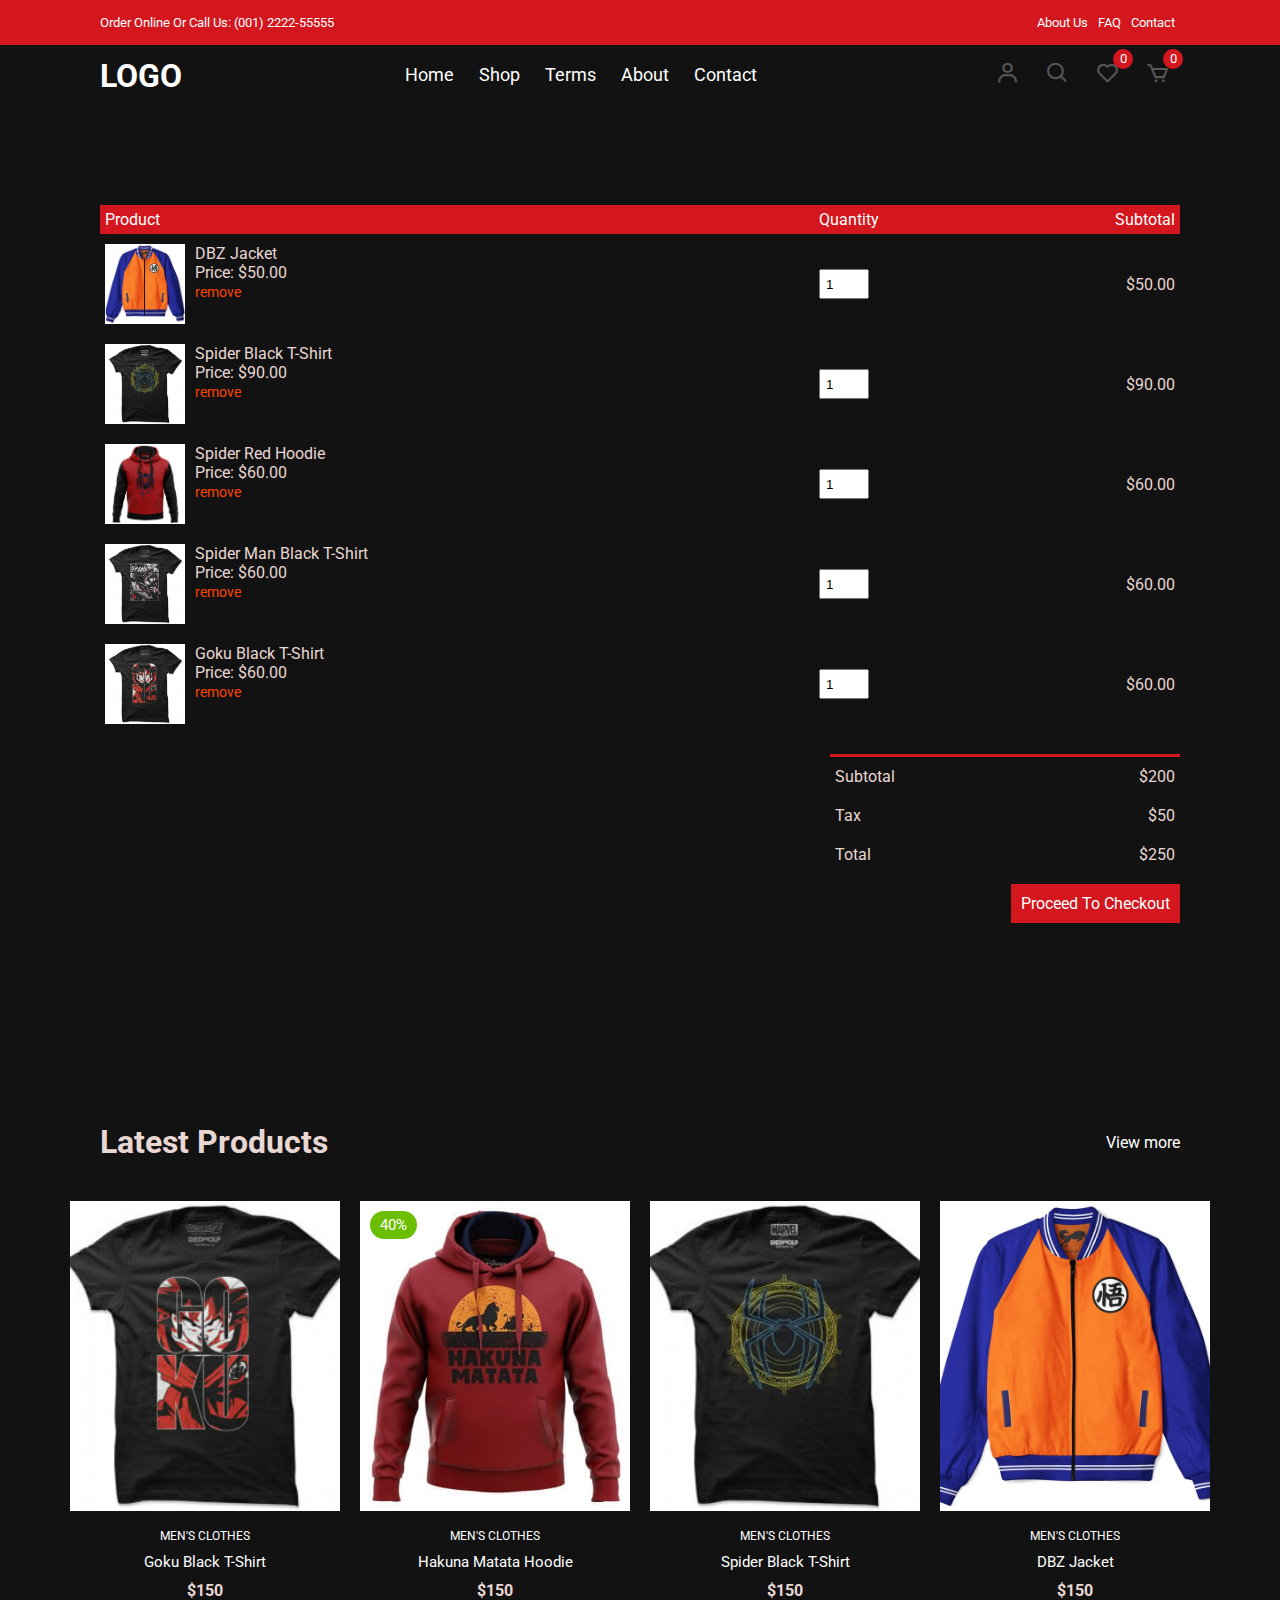
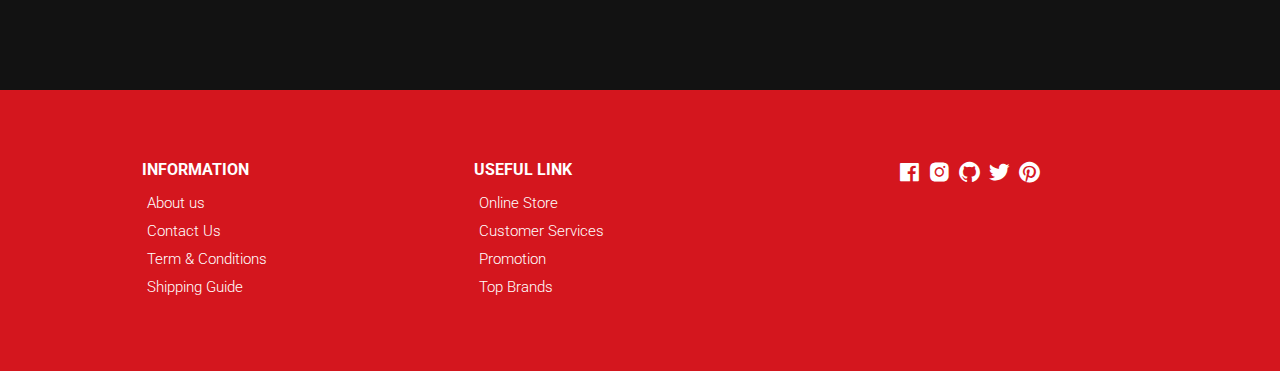
<file: cart.html>
<!DOCTYPE html>
<html lang="en">
  <head>
    <meta charset="UTF-8" />
    <meta name="viewport" content="width=device-width, initial-scale=1.0" />
    <!-- Box icons -->
    <link
      rel="stylesheet"
      href="https://cdn.jsdelivr.net/npm/boxicons@latest/css/boxicons.min.css"
    />
    <!-- Custom StyleSheet -->
    <link rel="stylesheet" href="styles.css" />
    <title>Your Cart</title>
  </head>
  <body>
    <!-- Navigation -->
    <div class="top-nav">
      <div class="container d-flex">
        <p>Order Online Or Call Us: (001) 2222-55555</p>
        <ul class="d-flex">
          <li><a href="#">About Us</a></li>
          <li><a href="#">FAQ</a></li>
          <li><a href="#">Contact</a></li>
        </ul>
      </div>
    </div>
    <div class="navigation">
      <div class="nav-center container d-flex">
        <a href="index.html" class="logo"><h1>LOGO</h1></a>

        <ul class="nav-list d-flex">
          <li class="nav-item">
            <a href="/" class="nav-link">Home</a>
          </li>
          <li class="nav-item">
            <a href="product.html" class="nav-link">Shop</a>
          </li>
          <li class="nav-item">
            <a href="#terms" class="nav-link">Terms</a>
          </li>
          <li class="nav-item">
            <a href="#about" class="nav-link">About</a>
          </li>
          <li class="nav-item">
            <a href="#contact" class="nav-link">Contact</a>
          </li>
          <li class="icons d-flex">
            <a href="login.html" class="icon">
              <i class="bx bx-user"></i>
            </a>
            <div class="icon">
              <i class="bx bx-search"></i>
            </div>
            <div class="icon">
              <i class="bx bx-heart"></i>
              <span class="d-flex">0</span>
            </div>
            <a href="cart.html" class="icon">
              <i class="bx bx-cart"></i>
              <span class="d-flex">0</span>
            </a>
          </li>
        </ul>

        <div class="icons d-flex">
          <a href="login.html" class="icon">
            <i class="bx bx-user"></i>
          </a>
          <div class="icon">
            <i class="bx bx-search"></i>
          </div>
          <div class="icon">
            <i class="bx bx-heart"></i>
            <span class="d-flex">0</span>
          </div>
          <a href="cart.html" class="icon">
            <i class="bx bx-cart"></i>
            <span class="d-flex">0</span>
          </a>
        </div>

        <div class="hamburger">
          <i class="bx bx-menu-alt-left"></i>
        </div>
      </div>
    </div>

    <!-- Cart Items -->
    <div class="container cart">
      <table>
        <tr>
          <th>Product</th>
          <th>Quantity</th>
          <th>Subtotal</th>
        </tr>
        <tr>
          <td>
            <div class="cart-info">
              <img src="./assets/product-2.jpg" alt="" />
              <div>
                <p>DBZ Jacket</p>
                <span>Price: $50.00</span> <br />
                <a href="#">remove</a>
              </div>
            </div>
          </td>
          <td><input type="number" value="1" min="1" /></td>
          <td>$50.00</td>
        </tr>
        <tr>
          <td>
            <div class="cart-info">
              <img src="./assets/product-3.jpg" alt="" />
              <div>
                <p>Spider Black T-Shirt</p>
                <span>Price: $90.00</span> <br />
                <a href="#">remove</a>
              </div>
            </div>
          </td>
          <td><input type="number" value="1" min="1" /></td>
          <td>$90.00</td>
        </tr>
        <tr>
          <td>
            <div class="cart-info">
              <img src="./assets/product-4.jpg" alt="" />
              <div>
                <p>Spider Red Hoodie</p>
                <span>Price: $60.00</span> <br />
                <a href="#">remove</a>
              </div>
            </div>
          </td>
          <td><input type="number" value="1" min="1" /></td>
          <td>$60.00</td>
        </tr>
        <tr>
          <td>
            <div class="cart-info">
              <img src="./assets/product-5.jpg" alt="" />
              <div>
                <p>Spider Man Black T-Shirt</p>
                <span>Price: $60.00</span> <br />
                <a href="#">remove</a>
              </div>
            </div>
          </td>
          <td><input type="number" value="1" min="1" /></td>
          <td>$60.00</td>
        </tr>
        <tr>
          <td>
            <div class="cart-info">
              <img src="./assets/product-6.jpg" alt="" />
              <div>
                <p>Goku Black T-Shirt</p>
                <span>Price: $60.00</span> <br />
                <a href="#">remove</a>
              </div>
            </div>
          </td>
          <td><input type="number" value="1" min="1" /></td>
          <td>$60.00</td>
        </tr>
      </table>
      <div class="total-price">
        <table>
          <tr>
            <td>Subtotal</td>
            <td>$200</td>
          </tr>
          <tr>
            <td>Tax</td>
            <td>$50</td>
          </tr>
          <tr>
            <td>Total</td>
            <td>$250</td>
          </tr>
        </table>
        <a href="#" class="checkout btn">Proceed To Checkout</a>
      </div>
    </div>

    <!-- Latest Products -->
    <section class="section featured">
      <div class="top container">
        <h1>Latest Products</h1>
        <a href="#" class="view-more">View more</a>
      </div>
      <div class="product-center container">
        <div class="product-item">
          <div class="overlay">
            <a href="" class="product-thumb">
              <img src="./assets/product-6.jpg" alt="" />
            </a>
          </div>
          <div class="product-info">
            <span>MEN'S CLOTHES</span>
            <a href="">Goku Black T-Shirt</a>
            <h4>$150</h4>
          </div>
          <ul class="icons">
            <li><i class="bx bx-heart"></i></li>
            <li><i class="bx bx-search"></i></li>
            <li><i class="bx bx-cart"></i></li>
          </ul>
        </div>
        <div class="product-item">
          <div class="overlay">
            <a href="" class="product-thumb">
              <img src="./assets/product-1.jpg" alt="" />
            </a>
            <span class="discount">40%</span>
          </div>
          <div class="product-info">
            <span>MEN'S CLOTHES</span>
            <a href="">Hakuna Matata Hoodie</a>
            <h4>$150</h4>
          </div>
          <ul class="icons">
            <li><i class="bx bx-heart"></i></li>
            <li><i class="bx bx-search"></i></li>
            <li><i class="bx bx-cart"></i></li>
          </ul>
        </div>
        <div class="product-item">
          <div class="overlay">
            <a href="" class="product-thumb">
              <img src="./assets/product-3.jpg" alt="" />
            </a>
          </div>
          <div class="product-info">
            <span>MEN'S CLOTHES</span>
            <a href="">Spider Black T-Shirt</a>
            <h4>$150</h4>
          </div>
          <ul class="icons">
            <li><i class="bx bx-heart"></i></li>
            <li><i class="bx bx-search"></i></li>
            <li><i class="bx bx-cart"></i></li>
          </ul>
        </div>
        <div class="product-item">
          <div class="overlay">
            <a href="" class="product-thumb">
              <img src="./assets/product-2.jpg" alt="" />
            </a>
          </div>
          <div class="product-info">
            <span>MEN'S CLOTHES</span>
            <a href="">DBZ Jacket</a>
            <h4>$150</h4>
          </div>
          <ul class="icons">
            <li><i class="bx bx-heart"></i></li>
            <li><i class="bx bx-search"></i></li>
            <li><i class="bx bx-cart"></i></li>
          </ul>
        </div>
      </div>
    </section>

    <!-- Footer -->
    <footer class="footer">
      <div class="row">
        <div class="col d-flex">
          <h4>INFORMATION</h4>
          <a href="">About us</a>
          <a href="">Contact Us</a>
          <a href="">Term & Conditions</a>
          <a href="">Shipping Guide</a>
        </div>
        <div class="col d-flex">
          <h4>USEFUL LINK</h4>
          <a href="">Online Store</a>
          <a href="">Customer Services</a>
          <a href="">Promotion</a>
          <a href="">Top Brands</a>
        </div>
        <div class="col d-flex">
          <span><i class="bx bxl-facebook-square"></i></span>
          <span><i class="bx bxl-instagram-alt"></i></span>
          <span><i class="bx bxl-github"></i></span>
          <span><i class="bx bxl-twitter"></i></span>
          <span><i class="bx bxl-pinterest"></i></span>
        </div>
      </div>
    </footer>

    <!-- Custom Script -->
    <script src="index.js"></script>
  </body>
</html>
</file>
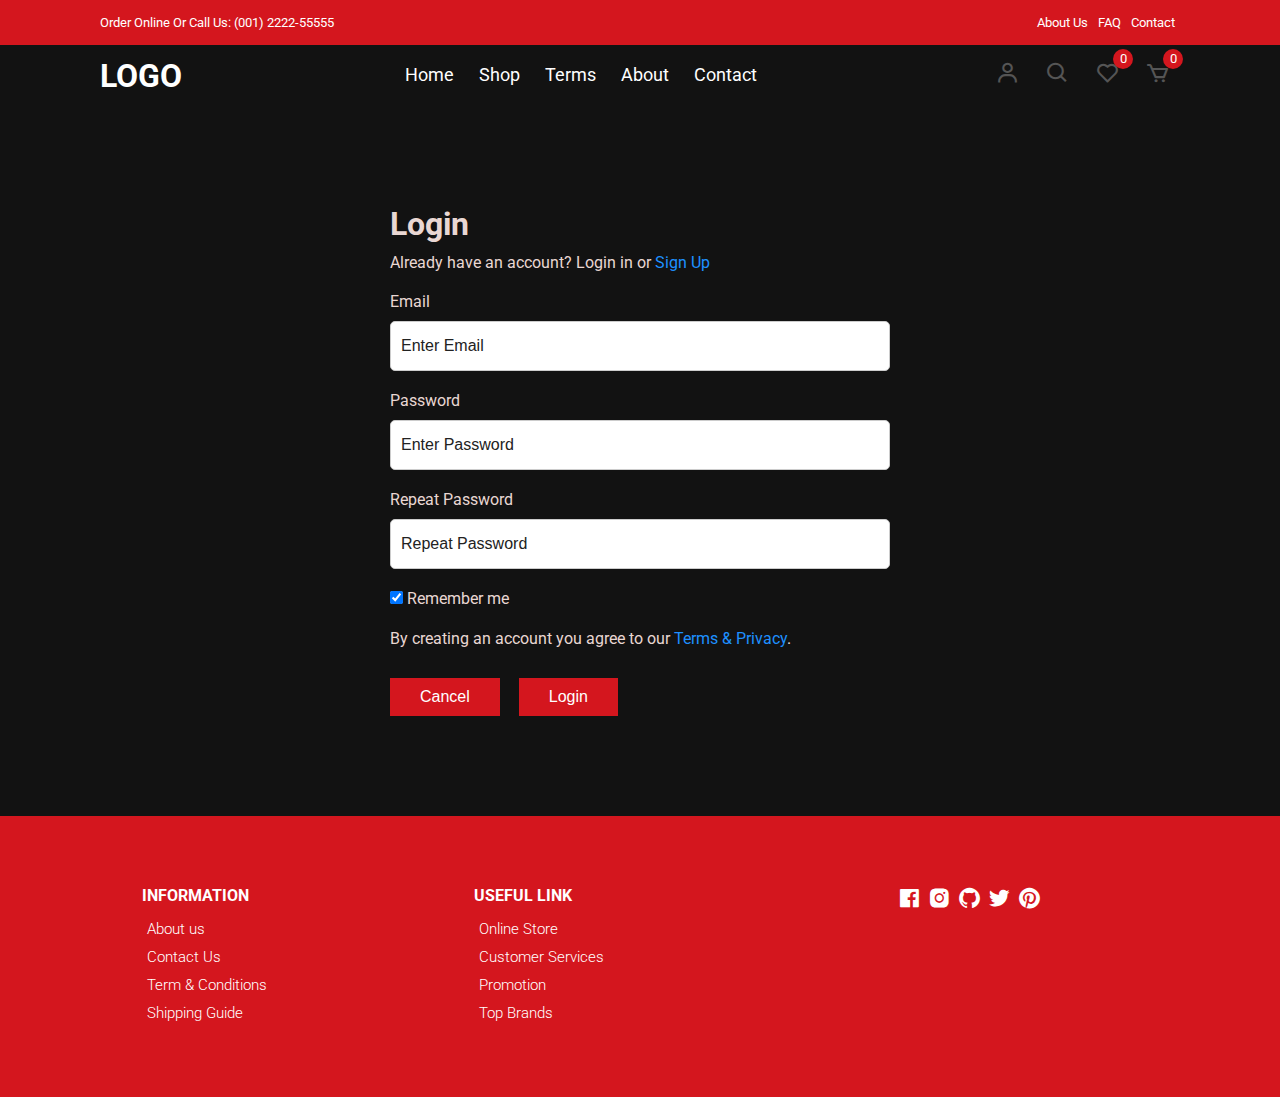
<file: login.html>
<!DOCTYPE html>
<html lang="en">
  <head>
    <meta charset="UTF-8" />
    <meta name="viewport" content="width=device-width, initial-scale=1.0" />
    <!-- Box icons -->
    <link
      rel="stylesheet"
      href="https://cdn.jsdelivr.net/npm/boxicons@latest/css/boxicons.min.css"
    />
    <!-- Custom StyleSheet -->
    <link rel="stylesheet" href="styles.css" />
    <title>Login</title>
  </head>
  <body>
    <!-- Navigation -->
    <div class="top-nav">
      <div class="container d-flex">
        <p>Order Online Or Call Us: (001) 2222-55555</p>
        <ul class="d-flex">
          <li><a href="#">About Us</a></li>
          <li><a href="#">FAQ</a></li>
          <li><a href="#">Contact</a></li>
        </ul>
      </div>
    </div>
    <div class="navigation">
      <div class="nav-center container d-flex">
        <a href="index.html" class="logo"><h1>LOGO</h1></a>

        <ul class="nav-list d-flex">
          <li class="nav-item">
            <a href="/" class="nav-link">Home</a>
          </li>
          <li class="nav-item">
            <a href="product.html" class="nav-link">Shop</a>
          </li>
          <li class="nav-item">
            <a href="#terms" class="nav-link">Terms</a>
          </li>
          <li class="nav-item">
            <a href="#about" class="nav-link">About</a>
          </li>
          <li class="nav-item">
            <a href="#contact" class="nav-link">Contact</a>
          </li>
          <li class="icons d-flex">
            <a href="login.html" class="icon">
              <i class="bx bx-user"></i>
            </a>
            <div class="icon">
              <i class="bx bx-search"></i>
            </div>
            <div class="icon">
              <i class="bx bx-heart"></i>
              <span class="d-flex">0</span>
            </div>
            <a href="cart.html" class="icon">
              <i class="bx bx-cart"></i>
              <span class="d-flex">0</span>
            </a>
          </li>
        </ul>

        <div class="icons d-flex">
          <a href="login.html" class="icon">
            <i class="bx bx-user"></i>
          </a>
          <div class="icon">
            <i class="bx bx-search"></i>
          </div>
          <div class="icon">
            <i class="bx bx-heart"></i>
            <span class="d-flex">0</span>
          </div>
          <a href="cart.html" class="icon">
            <i class="bx bx-cart"></i>
            <span class="d-flex">0</span>
          </a>
        </div>

        <div class="hamburger">
          <i class="bx bx-menu-alt-left"></i>
        </div>
      </div>
    </div>
    <!-- Login -->
    <div class="container">
      <div class="login-form">
        <form action="">
          <h1>Login</h1>
          <p>
            Already have an account? Login in or
            <a href="signup.html">Sign Up</a>
          </p>

          <label for="email">Email</label>
          <input type="text" placeholder="Enter Email" name="email" required />

          <label for="psw">Password</label>
          <input
            type="password"
            placeholder="Enter Password"
            name="psw"
            required
          />

          <label for="psw-repeat">Repeat Password</label>
          <input
            type="password"
            placeholder="Repeat Password"
            name="psw-repeat"
            required
          />

          <label>
            <input
              type="checkbox"
              checked="checked"
              name="remember"
              style="margin-bottom: 15px"
            />
            Remember me
          </label>

          <p>
            By creating an account you agree to our
            <a href="#">Terms & Privacy</a>.
          </p>

          <div class="buttons">
            <button type="button" class="cancelbtn">Cancel</button>
            <button type="submit" class="signupbtn">Login</button>
          </div>
        </form>
      </div>
    </div>

    <!-- Footer -->
    <footer class="footer">
      <div class="row">
        <div class="col d-flex">
          <h4>INFORMATION</h4>
          <a href="">About us</a>
          <a href="">Contact Us</a>
          <a href="">Term & Conditions</a>
          <a href="">Shipping Guide</a>
        </div>
        <div class="col d-flex">
          <h4>USEFUL LINK</h4>
          <a href="">Online Store</a>
          <a href="">Customer Services</a>
          <a href="">Promotion</a>
          <a href="">Top Brands</a>
        </div>
        <div class="col d-flex">
          <span><i class="bx bxl-facebook-square"></i></span>
          <span><i class="bx bxl-instagram-alt"></i></span>
          <span><i class="bx bxl-github"></i></span>
          <span><i class="bx bxl-twitter"></i></span>
          <span><i class="bx bxl-pinterest"></i></span>
        </div>
      </div>
    </footer>

    <!-- Custom Script -->
    <script src="index.js"></script>
  </body>
</html>
</file>
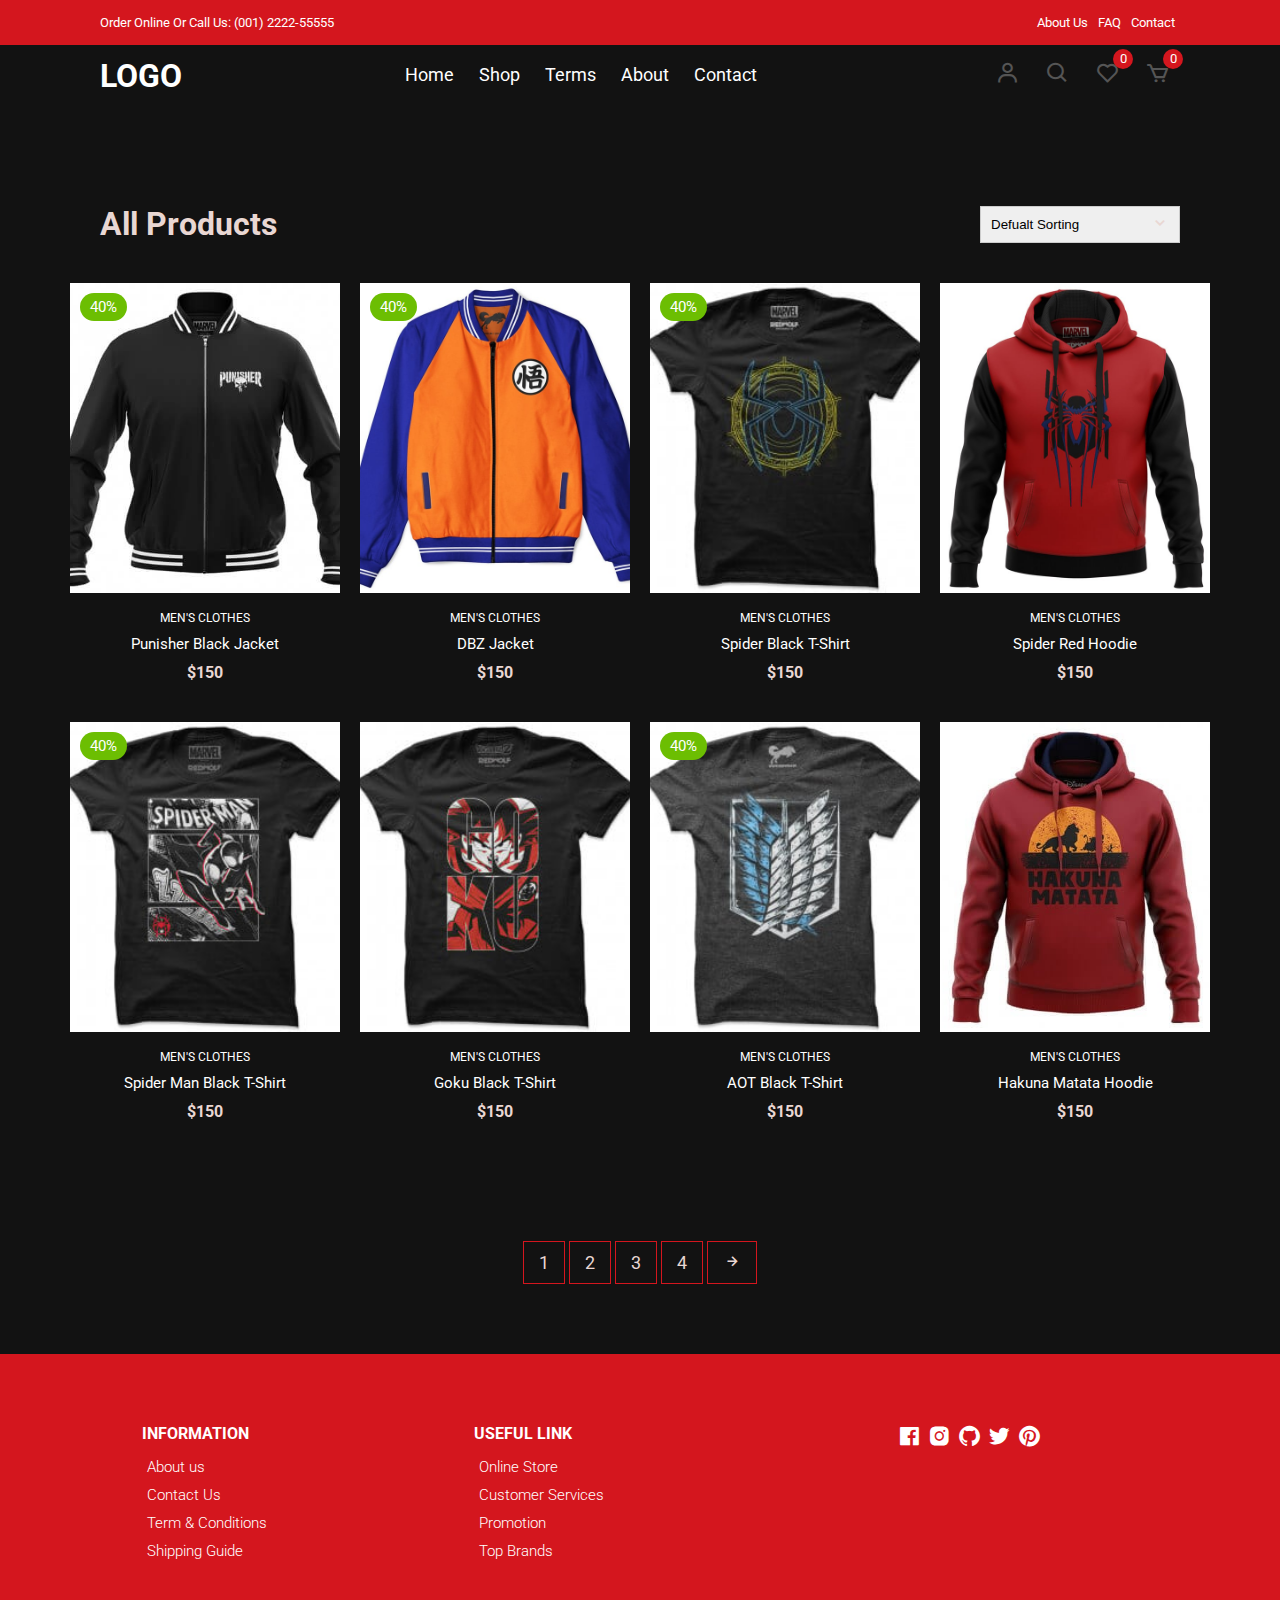
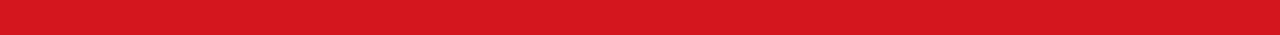
<file: product.html>
<!DOCTYPE html>
<html lang="en">
  <head>
    <meta charset="UTF-8" />
    <meta name="viewport" content="width=device-width, initial-scale=1.0" />
    <!-- Box icons -->
    <link
      rel="stylesheet"
      href="https://cdn.jsdelivr.net/npm/boxicons@latest/css/boxicons.min.css"
    />
    <!-- Custom StyleSheet -->
    <link rel="stylesheet" href="styles.css" />
    <title>Boy’s T-Shirt</title>
  </head>

  <body>
    <!-- Navigation -->
    <div class="top-nav">
      <div class="container d-flex">
        <p>Order Online Or Call Us: (001) 2222-55555</p>
        <ul class="d-flex">
          <li><a href="#">About Us</a></li>
          <li><a href="#">FAQ</a></li>
          <li><a href="#">Contact</a></li>
        </ul>
      </div>
    </div>
    <div class="navigation">
      <div class="nav-center container d-flex">
        <a href="index.html" class="logo"><h1>LOGO</h1></a>

        <ul class="nav-list d-flex">
          <li class="nav-item">
            <a href="/" class="nav-link">Home</a>
          </li>
          <li class="nav-item">
            <a href="product.html" class="nav-link">Shop</a>
          </li>
          <li class="nav-item">
            <a href="#terms" class="nav-link">Terms</a>
          </li>
          <li class="nav-item">
            <a href="#about" class="nav-link">About</a>
          </li>
          <li class="nav-item">
            <a href="#contact" class="nav-link">Contact</a>
          </li>
          <li class="icons d-flex">
            <a href="login.html" class="icon">
              <i class="bx bx-user"></i>
            </a>
            <div class="icon">
              <i class="bx bx-search"></i>
            </div>
            <div class="icon">
              <i class="bx bx-heart"></i>
              <span class="d-flex">0</span>
            </div>
            <a href="cart.html" class="icon">
              <i class="bx bx-cart"></i>
              <span class="d-flex">0</span>
            </a>
          </li>
        </ul>

        <div class="icons d-flex">
          <a href="login.html" class="icon">
            <i class="bx bx-user"></i>
          </a>
          <div class="icon">
            <i class="bx bx-search"></i>
          </div>
          <div class="icon">
            <i class="bx bx-heart"></i>
            <span class="d-flex">0</span>
          </div>
          <a href="cart.html" class="icon">
            <i class="bx bx-cart"></i>
            <span class="d-flex">0</span>
          </a>
        </div>

        <div class="hamburger">
          <i class="bx bx-menu-alt-left"></i>
        </div>
      </div>
    </div>

    <!-- All Products -->
    <section class="section all-products" id="products">
      <div class="top container">
        <h1>All Products</h1>
        <form>
          <select>
            <option value="1">Defualt Sorting</option>
            <option value="2">Sort By Price</option>
            <option value="3">Sort By Popularity</option>
            <option value="4">Sort By Sale</option>
            <option value="5">Sort By Rating</option>
          </select>
          <span><i class="bx bx-chevron-down"></i></span>
        </form>
      </div>
      <div class="product-center container">
        <div class="product-item">
          <div class="overlay">
            <a href="productDetails.html" class="product-thumb">
              <img src="./assets/product-7.jpg" alt="" />
            </a>
            <span class="discount">40%</span>
          </div>
          <div class="product-info">
            <span>MEN'S CLOTHES</span>
            <a href="productDetails.html">Punisher Black Jacket</a>
            <h4>$150</h4>
          </div>
          <ul class="icons">
            <li><i class="bx bx-heart"></i></li>
            <li><i class="bx bx-search"></i></li>
            <li><i class="bx bx-cart"></i></li>
          </ul>
        </div>
        <div class="product-item">
          <div class="overlay">
            <a href="" class="product-thumb">
              <img src="./assets/product-2.jpg" alt="" />
            </a>
            <span class="discount">40%</span>
          </div>
          <div class="product-info">
            <span>MEN'S CLOTHES</span>
            <a href="">DBZ Jacket</a>
            <h4>$150</h4>
          </div>
          <ul class="icons">
            <li><i class="bx bx-heart"></i></li>
            <li><i class="bx bx-search"></i></li>
            <li><i class="bx bx-cart"></i></li>
          </ul>
        </div>
        <div class="product-item">
          <div class="overlay">
            <a href="" class="product-thumb">
              <img src="./assets/product-3.jpg" alt="" />
            </a>
            <span class="discount">40%</span>
          </div>
          <div class="product-info">
            <span>MEN'S CLOTHES</span>
            <a href="">Spider Black T-Shirt</a>
            <h4>$150</h4>
          </div>
          <ul class="icons">
            <li><i class="bx bx-heart"></i></li>
            <li><i class="bx bx-search"></i></li>
            <li><i class="bx bx-cart"></i></li>
          </ul>
        </div>
        <div class="product-item">
          <div class="overlay">
            <a href="" class="product-thumb">
              <img src="./assets/product-4.jpg" alt="" />
            </a>
          </div>
          <div class="product-info">
            <span>MEN'S CLOTHES</span>
            <a href="">Spider Red Hoodie</a>
            <h4>$150</h4>
          </div>
          <ul class="icons">
            <li><i class="bx bx-heart"></i></li>
            <li><i class="bx bx-search"></i></li>
            <li><i class="bx bx-cart"></i></li>
          </ul>
        </div>
        <div class="product-item">
          <div class="overlay">
            <a href="" class="product-thumb">
              <img src="./assets/product-5.jpg" alt="" />
            </a>
            <span class="discount">40%</span>
          </div>
          <div class="product-info">
            <span>MEN'S CLOTHES</span>
            <a href="">Spider Man Black T-Shirt</a>
            <h4>$150</h4>
          </div>
          <ul class="icons">
            <li><i class="bx bx-heart"></i></li>
            <li><i class="bx bx-search"></i></li>
            <li><i class="bx bx-cart"></i></li>
          </ul>
        </div>
        <div class="product-item">
          <div class="overlay">
            <a href="" class="product-thumb">
              <img src="./assets/product-6.jpg" alt="" />
            </a>
          </div>
          <div class="product-info">
            <span>MEN'S CLOTHES</span>
            <a href="">Goku Black T-Shirt</a>
            <h4>$150</h4>
          </div>
          <ul class="icons">
            <li><i class="bx bx-heart"></i></li>
            <li><i class="bx bx-search"></i></li>
            <li><i class="bx bx-cart"></i></li>
          </ul>
        </div>
        <div class="product-item">
          <div class="overlay">
            <a href="" class="product-thumb">
              <img src="./assets/product-8.jpg" alt="" />
            </a>
            <span class="discount">40%</span>
          </div>
          <div class="product-info">
            <span>MEN'S CLOTHES</span>
            <a href="">AOT Black T-Shirt</a>
            <h4>$150</h4>
          </div>
          <ul class="icons">
            <li><i class="bx bx-heart"></i></li>
            <li><i class="bx bx-search"></i></li>
            <li><i class="bx bx-cart"></i></li>
          </ul>
        </div>
        <div class="product-item">
          <div class="overlay">
            <a href="" class="product-thumb">
              <img src="./assets/product-1.jpg" alt="" />
            </a>
          </div>
          <div class="product-info">
            <span>MEN'S CLOTHES</span>
            <a href="">Hakuna Matata Hoodie</a>
            <h4>$150</h4>
          </div>
          <ul class="icons">
            <li><i class="bx bx-heart"></i></li>
            <li><i class="bx bx-search"></i></li>
            <li><i class="bx bx-cart"></i></li>
          </ul>
        </div>
      </div>
    </section>
    <section class="pagination">
      <div class="container">
        <span>1</span> <span>2</span> <span>3</span> <span>4</span>
        <span><i class="bx bx-right-arrow-alt"></i></span>
      </div>
    </section>
    <!-- Footer -->
    <footer class="footer">
      <div class="row">
        <div class="col d-flex">
          <h4>INFORMATION</h4>
          <a href="">About us</a>
          <a href="">Contact Us</a>
          <a href="">Term & Conditions</a>
          <a href="">Shipping Guide</a>
        </div>
        <div class="col d-flex">
          <h4>USEFUL LINK</h4>
          <a href="">Online Store</a>
          <a href="">Customer Services</a>
          <a href="">Promotion</a>
          <a href="">Top Brands</a>
        </div>
        <div class="col d-flex">
          <span><i class="bx bxl-facebook-square"></i></span>
          <span><i class="bx bxl-instagram-alt"></i></span>
          <span><i class="bx bxl-github"></i></span>
          <span><i class="bx bxl-twitter"></i></span>
          <span><i class="bx bxl-pinterest"></i></span>
        </div>
      </div>
    </footer>
    <!-- Custom Script -->
    <script src="index.js"></script>
  </body>
</html>
</file>
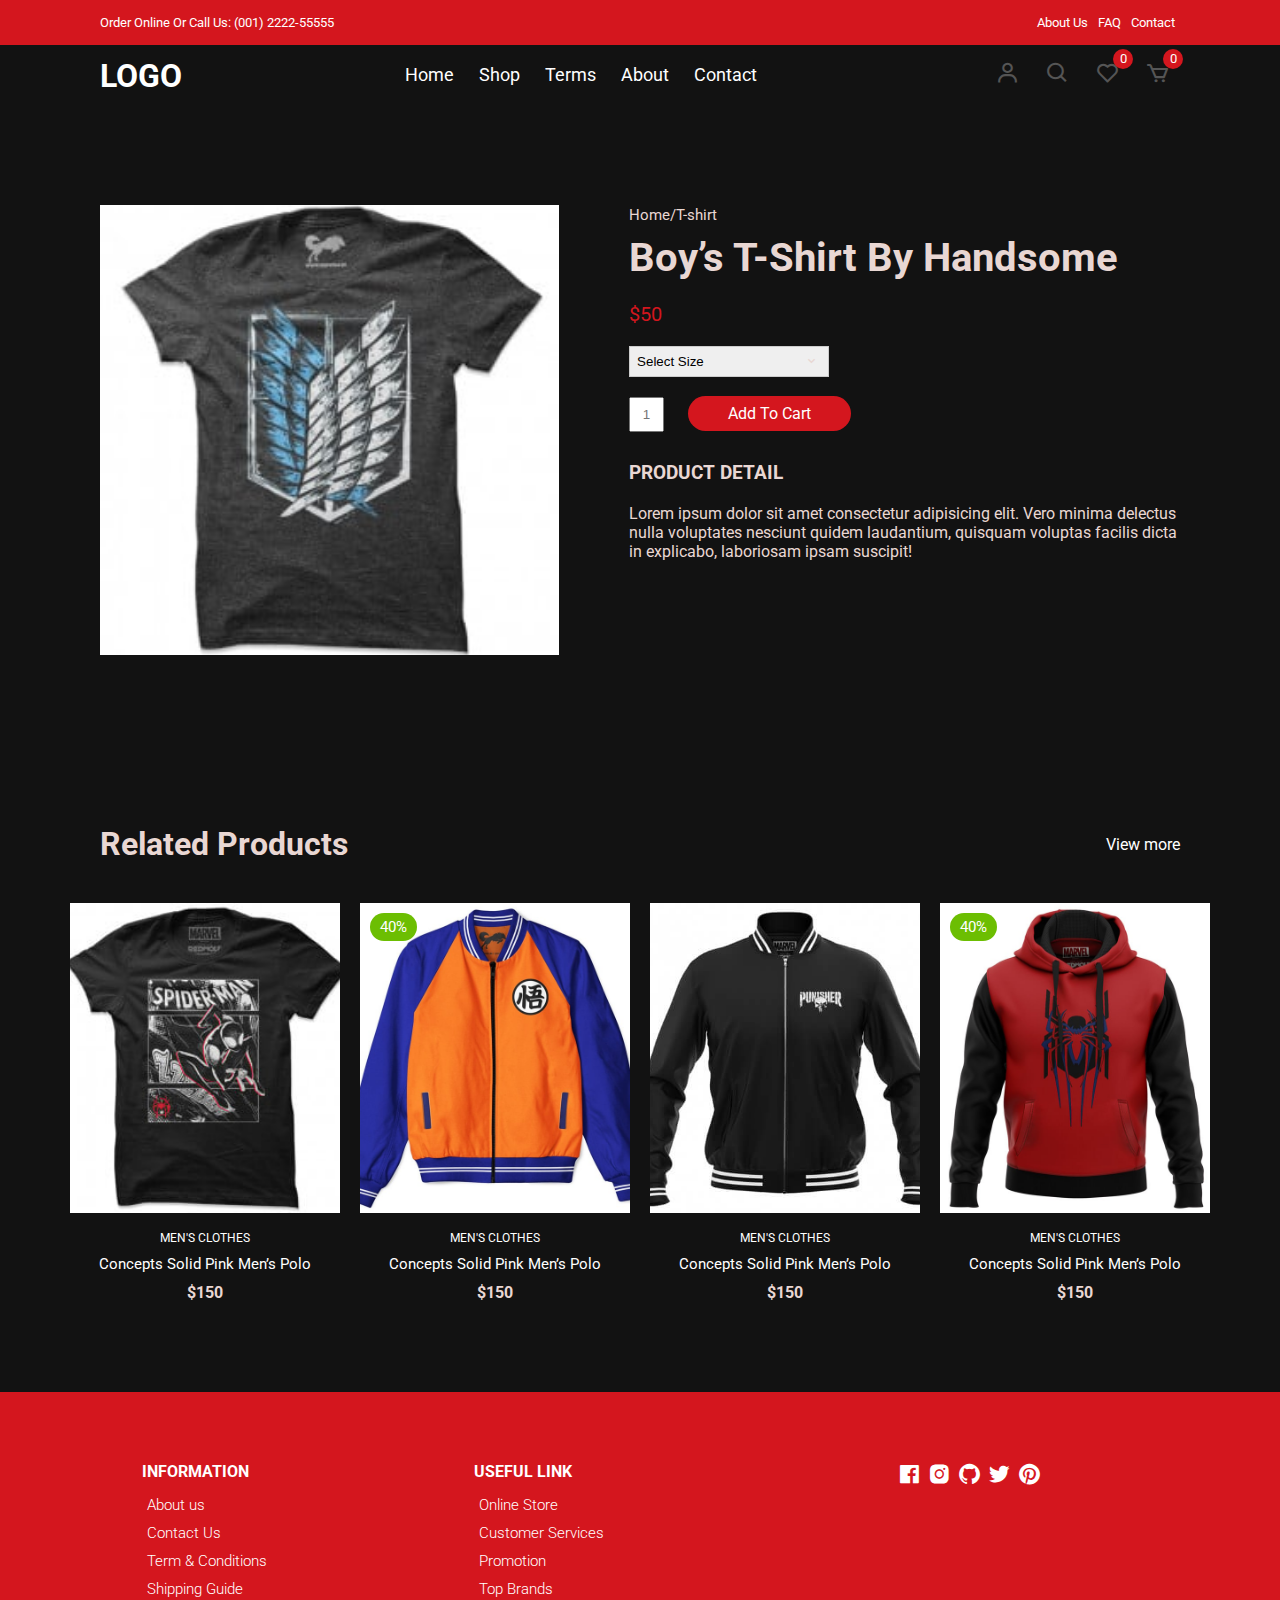
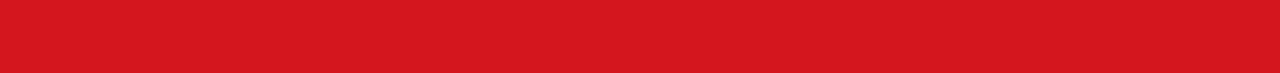
<file: productDetails.html>
<!DOCTYPE html>
<html lang="en">
  <head>
    <meta charset="UTF-8" />
    <meta name="viewport" content="width=device-width, initial-scale=1.0" />
    <!-- Box icons -->
    <link
      rel="stylesheet"
      href="https://cdn.jsdelivr.net/npm/boxicons@latest/css/boxicons.min.css"
    />
    <!-- Custom StyleSheet -->
    <link rel="stylesheet" href="styles.css" />
    <title>Boy’s T-Shirt - Codevo</title>
  </head>

  <body>
    <!-- Navigation -->
    <div class="top-nav">
      <div class="container d-flex">
        <p>Order Online Or Call Us: (001) 2222-55555</p>
        <ul class="d-flex">
          <li><a href="#">About Us</a></li>
          <li><a href="#">FAQ</a></li>
          <li><a href="#">Contact</a></li>
        </ul>
      </div>
    </div>
    <div class="navigation">
      <div class="nav-center container d-flex">
        <a href="index.html" class="logo"><h1>LOGO</h1></a>

        <ul class="nav-list d-flex">
          <li class="nav-item">
            <a href="/" class="nav-link">Home</a>
          </li>
          <li class="nav-item">
            <a href="product.html" class="nav-link">Shop</a>
          </li>
          <li class="nav-item">
            <a href="#terms" class="nav-link">Terms</a>
          </li>
          <li class="nav-item">
            <a href="#about" class="nav-link">About</a>
          </li>
          <li class="nav-item">
            <a href="#contact" class="nav-link">Contact</a>
          </li>
          <li class="icons d-flex">
            <a href="login.html" class="icon">
              <i class="bx bx-user"></i>
            </a>
            <div class="icon">
              <i class="bx bx-search"></i>
            </div>
            <div class="icon">
              <i class="bx bx-heart"></i>
              <span class="d-flex">0</span>
            </div>
            <a href="cart.html" class="icon">
              <i class="bx bx-cart"></i>
              <span class="d-flex">0</span>
            </a>
          </li>
        </ul>

        <div class="icons d-flex">
          <a href="login.html" class="icon">
            <i class="bx bx-user"></i>
          </a>
          <div class="icon">
            <i class="bx bx-search"></i>
          </div>
          <div class="icon">
            <i class="bx bx-heart"></i>
            <span class="d-flex">0</span>
          </div>
          <a href="cart.html" class="icon">
            <i class="bx bx-cart"></i>
            <span class="d-flex">0</span>
          </a>
        </div>

        <div class="hamburger">
          <i class="bx bx-menu-alt-left"></i>
        </div>
      </div>
    </div>

    <!-- Product Details -->
    <section class="section product-detail">
      <div class="details container">
        <div class="left image-container">
          <div class="main">
            <img src="./assets/product-8.jpg" id="zoom" alt="" />
          </div>
        </div>
        <div class="right">
          <span>Home/T-shirt</span>
          <h1>Boy’s T-Shirt By Handsome</h1>
          <div class="price">$50</div>
          <form>
            <div>
              <select>
                <option value="Select Size" selected disabled>
                  Select Size
                </option>
                <option value="1">32</option>
                <option value="2">42</option>
                <option value="3">52</option>
                <option value="4">62</option>
              </select>
              <span><i class="bx bx-chevron-down"></i></span>
            </div>
          </form>
          <form class="form">
            <input type="text" placeholder="1" />
            <a href="cart.html" class="addCart">Add To Cart</a>
          </form>
          <h3>Product Detail</h3>
          <p>
            Lorem ipsum dolor sit amet consectetur adipisicing elit. Vero minima
            delectus nulla voluptates nesciunt quidem laudantium, quisquam
            voluptas facilis dicta in explicabo, laboriosam ipsam suscipit!
          </p>
        </div>
      </div>
    </section>

    <!-- Related -->
    <section class="section featured">
      <div class="top container">
        <h1>Related Products</h1>
        <a href="#" class="view-more">View more</a>
      </div>
      <div class="product-center container">
        <div class="product-item">
          <div class="overlay">
            <a href="" class="product-thumb">
              <img src="./assets/product-5.jpg" alt="" />
            </a>
          </div>
          <div class="product-info">
            <span>MEN'S CLOTHES</span>
            <a href="">Concepts Solid Pink Men’s Polo</a>
            <h4>$150</h4>
          </div>
          <ul class="icons">
            <li><i class="bx bx-heart"></i></li>
            <li><i class="bx bx-search"></i></li>
            <li><i class="bx bx-cart"></i></li>
          </ul>
        </div>
        <div class="product-item">
          <div class="overlay">
            <a href="" class="product-thumb">
              <img src="./assets/product-2.jpg" alt="" />
            </a>
            <span class="discount">40%</span>
          </div>
          <div class="product-info">
            <span>MEN'S CLOTHES</span>
            <a href="">Concepts Solid Pink Men’s Polo</a>
            <h4>$150</h4>
          </div>
          <ul class="icons">
            <li><i class="bx bx-heart"></i></li>
            <li><i class="bx bx-search"></i></li>
            <li><i class="bx bx-cart"></i></li>
          </ul>
        </div>
        <div class="product-item">
          <div class="overlay">
            <a href="" class="product-thumb">
              <img src="./assets/product-7.jpg" alt="" />
            </a>
          </div>
          <div class="product-info">
            <span>MEN'S CLOTHES</span>
            <a href="">Concepts Solid Pink Men’s Polo</a>
            <h4>$150</h4>
          </div>
          <ul class="icons">
            <li><i class="bx bx-heart"></i></li>
            <li><i class="bx bx-search"></i></li>
            <li><i class="bx bx-cart"></i></li>
          </ul>
        </div>
        <div class="product-item">
          <div class="overlay">
            <a href="" class="product-thumb">
              <img src="./assets/product-4.jpg" alt="" />
            </a>
            <span class="discount">40%</span>
          </div>
          <div class="product-info">
            <span>MEN'S CLOTHES</span>
            <a href="">Concepts Solid Pink Men’s Polo</a>
            <h4>$150</h4>
          </div>
          <ul class="icons">
            <li><i class="bx bx-heart"></i></li>
            <li><i class="bx bx-search"></i></li>
            <li><i class="bx bx-cart"></i></li>
          </ul>
        </div>
      </div>
    </section>
    <!-- Footer -->
    <footer class="footer">
      <div class="row">
        <div class="col d-flex">
          <h4>INFORMATION</h4>
          <a href="">About us</a>
          <a href="">Contact Us</a>
          <a href="">Term & Conditions</a>
          <a href="">Shipping Guide</a>
        </div>
        <div class="col d-flex">
          <h4>USEFUL LINK</h4>
          <a href="">Online Store</a>
          <a href="">Customer Services</a>
          <a href="">Promotion</a>
          <a href="">Top Brands</a>
        </div>
        <div class="col d-flex">
          <span><i class="bx bxl-facebook-square"></i></span>
          <span><i class="bx bxl-instagram-alt"></i></span>
          <span><i class="bx bxl-github"></i></span>
          <span><i class="bx bxl-twitter"></i></span>
          <span><i class="bx bxl-pinterest"></i></span>
        </div>
      </div>
    </footer>
    <!-- Custom Script -->
    <script src="index.js"></script>
    <script
      src="https://code.jquery.com/jquery-3.4.0.min.js"
      integrity="sha384-JUMjoW8OzDJw4oFpWIB2Bu/c6768ObEthBMVSiIx4ruBIEdyNSUQAjJNFqT5pnJ6"
      crossorigin="anonymous"
    ></script>
    <script src="zoomsl.min.js"></script>
    <script>
      $(function () {
        console.log("hello");
        $("#zoom").imagezoomsl({
          zoomrange: [4, 4],
        });
      });
    </script>
  </body>
</html>
</file>
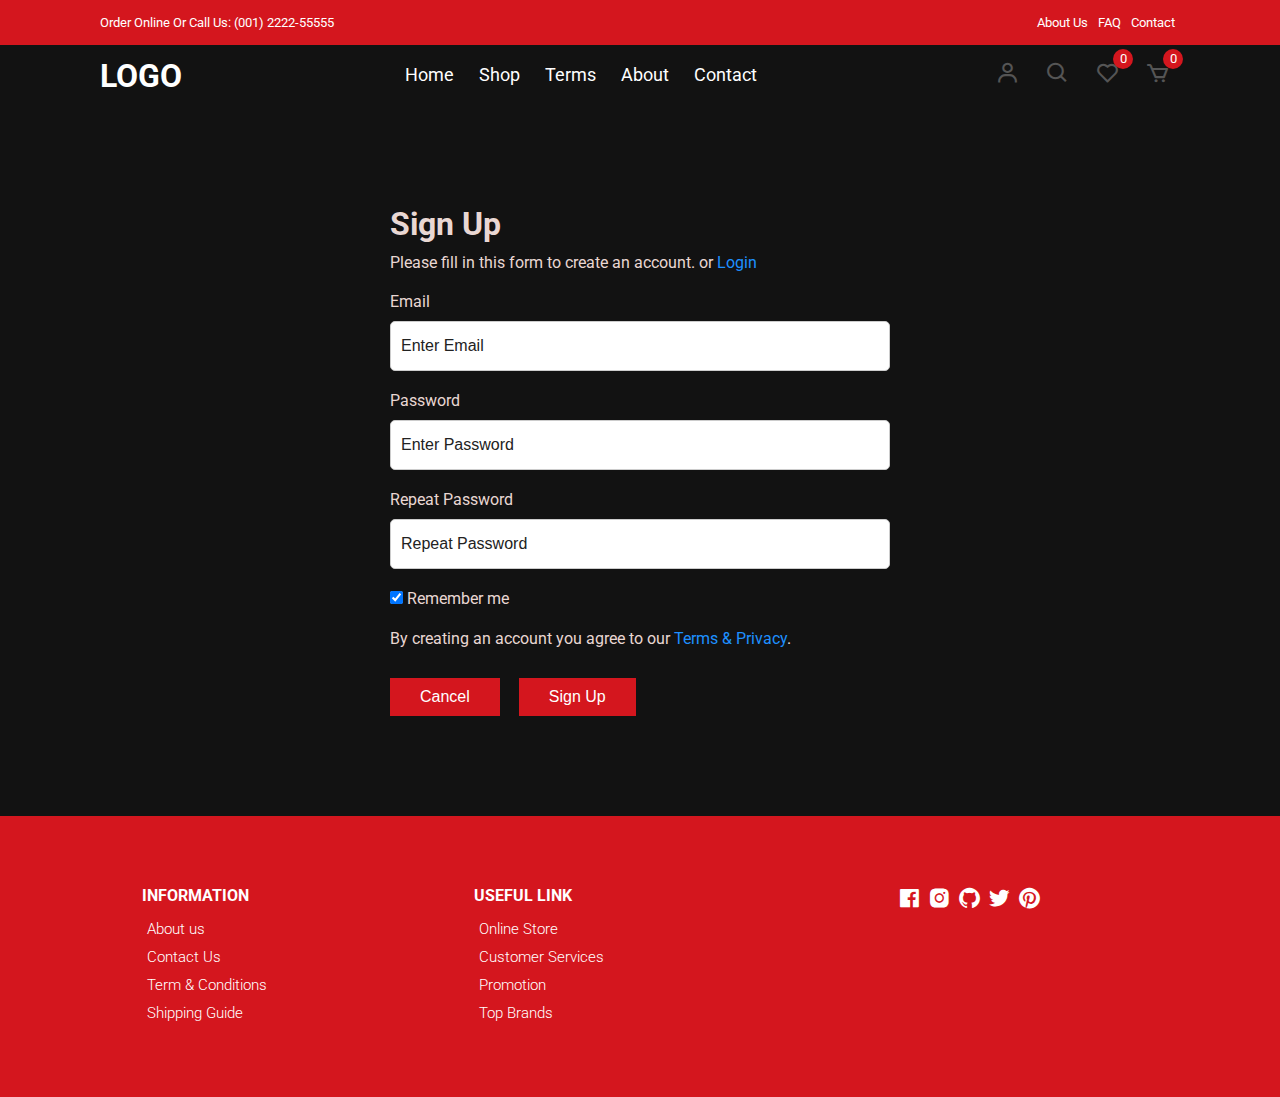
<file: signup.html>
<!DOCTYPE html>
<html lang="en">
  <head>
    <meta charset="UTF-8" />
    <meta name="viewport" content="width=device-width, initial-scale=1.0" />
    <!-- Box icons -->
    <link
      rel="stylesheet"
      href="https://cdn.jsdelivr.net/npm/boxicons@latest/css/boxicons.min.css"
    />
    <!-- Custom StyleSheet -->
    <link rel="stylesheet" href="styles.css" />
    <title>Sign Up</title>
  </head>
  <body>
    <!-- Navigation -->
    <div class="top-nav">
      <div class="container d-flex">
        <p>Order Online Or Call Us: (001) 2222-55555</p>
        <ul class="d-flex">
          <li><a href="#">About Us</a></li>
          <li><a href="#">FAQ</a></li>
          <li><a href="#">Contact</a></li>
        </ul>
      </div>
    </div>
    <div class="navigation">
      <div class="nav-center container d-flex">
        <a href="index.html" class="logo"><h1>LOGO</h1></a>

        <ul class="nav-list d-flex">
          <li class="nav-item">
            <a href="/" class="nav-link">Home</a>
          </li>
          <li class="nav-item">
            <a href="product.html" class="nav-link">Shop</a>
          </li>
          <li class="nav-item">
            <a href="#terms" class="nav-link">Terms</a>
          </li>
          <li class="nav-item">
            <a href="#about" class="nav-link">About</a>
          </li>
          <li class="nav-item">
            <a href="#contact" class="nav-link">Contact</a>
          </li>
          <li class="icons d-flex">
            <a href="login.html" class="icon">
              <i class="bx bx-user"></i>
            </a>
            <div class="icon">
              <i class="bx bx-search"></i>
            </div>
            <div class="icon">
              <i class="bx bx-heart"></i>
              <span class="d-flex">0</span>
            </div>
            <a href="cart.html" class="icon">
              <i class="bx bx-cart"></i>
              <span class="d-flex">0</span>
            </a>
          </li>
        </ul>

        <div class="icons d-flex">
          <a href="login.html" class="icon">
            <i class="bx bx-user"></i>
          </a>
          <div class="icon">
            <i class="bx bx-search"></i>
          </div>
          <div class="icon">
            <i class="bx bx-heart"></i>
            <span class="d-flex">0</span>
          </div>
          <a href="cart.html" class="icon">
            <i class="bx bx-cart"></i>
            <span class="d-flex">0</span>
          </a>
        </div>

        <div class="hamburger">
          <i class="bx bx-menu-alt-left"></i>
        </div>
      </div>
    </div>
    <!-- Login -->
    <div class="container">
      <div class="login-form">
        <form action="">
          <h1>Sign Up</h1>
          <p>
            Please fill in this form to create an account. or
            <a href="login.html">Login</a>
          </p>

          <label for="email">Email</label>
          <input type="text" placeholder="Enter Email" name="email" required />

          <label for="psw">Password</label>
          <input
            type="password"
            placeholder="Enter Password"
            name="psw"
            required
          />

          <label for="psw-repeat">Repeat Password</label>
          <input
            type="password"
            placeholder="Repeat Password"
            name="psw-repeat"
            required
          />

          <label>
            <input
              type="checkbox"
              checked="checked"
              name="remember"
              style="margin-bottom: 15px"
            />
            Remember me
          </label>

          <p>
            By creating an account you agree to our
            <a href="#">Terms & Privacy</a>.
          </p>

          <div class="buttons">
            <button type="button" class="cancelbtn">Cancel</button>
            <button type="submit" class="signupbtn">Sign Up</button>
          </div>
        </form>
      </div>
    </div>

    <!-- Footer -->
    <footer class="footer">
      <div class="row">
        <div class="col d-flex">
          <h4>INFORMATION</h4>
          <a href="">About us</a>
          <a href="">Contact Us</a>
          <a href="">Term & Conditions</a>
          <a href="">Shipping Guide</a>
        </div>
        <div class="col d-flex">
          <h4>USEFUL LINK</h4>
          <a href="">Online Store</a>
          <a href="">Customer Services</a>
          <a href="">Promotion</a>
          <a href="">Top Brands</a>
        </div>
        <div class="col d-flex">
          <span><i class="bx bxl-facebook-square"></i></span>
          <span><i class="bx bxl-instagram-alt"></i></span>
          <span><i class="bx bxl-github"></i></span>
          <span><i class="bx bxl-twitter"></i></span>
          <span><i class="bx bxl-pinterest"></i></span>
        </div>
      </div>
    </footer>

    <!-- Custom Script -->
    <script src="index.js"></script>
  </body>
</html>
</file>
<file: styles.css>
/* Fonts */
@import url('https://fonts.googleapis.com/css2?family=Roboto:wght@100;300;400;500;700&display=swap');

/* Color Variables */
:root {
  --white: #fff;
  --black: #222;
  --green: #6cbe02;
  --grey1: #f0f0f0;
  --grey2: #e9d7d3;
  --blackest: #121212;
  --red: #d4161e;
}

/* Basic Reset */
*,
*::before,
*::after {
  margin: 0;
  padding: 0;
  box-sizing: inherit;
}

html {
  box-sizing: border-box;
  font-size: 62.5%;
}

body {
  font-family: 'Roboto', sans-serif;
  font-size: 1.6rem;
  background-color: var(--blackest);
  color: var(--grey2);
  font-weight: 400;
  font-style: normal;
}

a {
  text-decoration: none;
  color: var(--white);
}

li {
  list-style: none;
}

.container {
  max-width: 114rem;
  margin: 0 auto;
  padding: 0 3rem;
}

.d-flex {
  display: flex;
  align-items: center;
}

/* 
=================
Header
=================
*/

.header {
  position: relative;
  min-height: 100vh;
  overflow-x: hidden;
}

.top-nav {
  background-color: var(--red);
  font-size: 1.3rem;
  color: var(--white);
}

.top-nav div {
  justify-content: space-between;
  height: 4.5rem;
}

.top-nav a {
  color: var(--white);
  padding: 0 0.5rem;
}

/* 
=================
Navigation
=================
*/
.navigation {
  height: 6rem;
  line-height: 6rem;
}

.nav-center {
  justify-content: space-between;
}

.nav-list .icons {
  display: none;
}

.nav-center .nav-item:not(:last-child) {
  margin-right: 0.5rem;
}

.nav-center .nav-link {
  font-size: 1.8rem;
  padding: 1rem;
}

.nav-center .nav-link:hover {
  color: var(--red);
}

.nav-center .hamburger {
  display: none;
  font-size: 2.3rem;
  color: var(--white);
  cursor: pointer;
}

/* Icons */

.icon {
  cursor: pointer;
  font-size: 2.5rem;
  padding: 0 1rem;
  color: #555;
  position: relative;
}

.icon:not(:last-child) {
  margin-right: 0.5rem;
}

.icon span {
  position: absolute;
  top: 3px;
  right: -3px;
  background-color: var(--red);
  color: var(--white);
  border-radius: 50%;
  font-size: 1.3rem;
  height: 2rem;
  width: 2rem;
  justify-content: center;
}

@media only screen and (max-width: 768px) {
  .nav-list {
    position: fixed;
    top: 12%;
    left: -35rem;
    flex-direction: column;
    align-items: flex-start;
    box-shadow: 5px 5px 10px rgba(0, 0, 0, 0.2);
    background-color: white;
    height: 100%;
    width: 0%;
    max-width: 35rem;
    z-index: 100;
    transition: all 300ms ease-in-out;
  }

  .nav-list.open {
    left: 0;
    width: 100%;
  }

  .nav-list .nav-item {
    margin: 0 0 1rem 0;
    width: 100%;
  }

  .nav-list .nav-link {
    font-size: 2rem;
    color: var(--black);
  }

  .nav-center .hamburger {
    display: block;
    color: var(--black);
    font-size: 3rem;
  }

  .icons {
    display: none;
  }

  .nav-list .icons {
    display: flex;
  }

  .top-nav ul {
    display: none;
  }

  .top-nav div {
    justify-content: center;
    height: 3rem;
  }
}

/* 
=================
Hero Area
=================
*/

.hero,
.hero .glide__slides {
  background-color: var(--black);
  position: relative;
  height: calc(100vh - 6rem);
  margin: 0 4rem;
  overflow: hidden;
}

.hero .center {
  display: flex;
  align-items: center;
  justify-content: center;
  position: relative;
  height: 100%;
  padding-top: 3rem;
}

.hero .left {
  position: absolute;
  top: 0%;
  left: 25rem;
  opacity: 0;
  transition: all 1000ms ease-in-out;
}

.hero .left h1 {
  font-size: 5rem;
  margin: 1rem 0;
}

.hero .left p {
  font-size: 1.6rem;
  margin-bottom: 1rem;
}

.hero .left .hero-btn {
  display: inline-block;
  padding: 1rem 3rem;
  font-size: 1.6rem;
  margin-top: 1rem;
  background-color: var(--red);
  color: white;
}

.hero .right {
  flex: 0 0 50%;
  height: 100%;
  position: relative;
  text-align: center;
}

.hero .right img {
  position: absolute;
  width: 55rem;
  opacity: 0;
  transition: all 1000ms ease-in-out;
}

.center .right img.img1 {
  width: 85%;
  right: -25%;
  bottom: -50%;
}

.center .right img.img2 {
  width: 90%;
  right: -40%;
  bottom: -40%;
}

.glide__slide--active .center .right img {
  bottom: -3%;
  opacity: 1;
}

.glide__slide--active .left {
  opacity: 1;
  top: 35%;
}

/*
======================
Hero Media Query
======================
*/
@media only screen and (max-width: 1500px) {
  .hero .left {
    left: 0;
  }
}
@media only screen and (max-width: 999px) {
  .glide__slide--active .left {
    top: 15%;
  }

  .center .right img.img1 {
    width: 90%;
  }

  .center .right img.img2 {
    width: 100%;
  }
}

@media only screen and (max-width: 567px) {
  .center .right img.img1 {
    width: 30rem;
  }

  .center .right img.img2 {
    width: 33rem;
  }

  .hero,
  .hero .glide__slides {
    margin: 0;
    padding: 0 3rem;
  }

  .hero .left h1 {
    font-size: 3rem;
  }

  .hero .left span {
    font-size: 1.4rem;
  }
  .hero .left p {
    font-size: 1.5rem;
    width: 80%;
  }
}

/* Category Section */
.section {
  padding: 10rem 0 5rem 0;
  overflow: hidden;
}

.cat-center {
  display: flex;
  align-items: center;
  justify-content: center;
  max-width: 114rem;
  margin: auto;
  padding: 0 3rem;
}

.cat-center .cat {
  max-width: 37rem;
  height: 25rem;
  overflow: hidden;
  position: relative;
  cursor: pointer;
  text-align: center;
}

.cat-center .cat:not(:last-child) {
  margin-right: 3rem;
}

.cat-center .cat img {
  width: 36.5rem;
  height: 100%;
  margin: auto;
  object-fit: cover;
  transition: all 2s ease;
}

.cat-center .cat:hover img {
  transform: scale(1.1);
}

.cat-center .cat div {
  position: absolute;
  bottom: 15%;
  left: 50%;
  transform: translateX(-50%);
  background-color: var(--white);
  width: 18rem;
  height: 5rem;
  line-height: 5rem;
  text-align: center;
  font-size: 2rem;
  font-weight: 500;
}

@media only screen and (max-width: 1200px) {
  .cat-center .cat img {
    width: 30rem;
  }
}

@media only screen and (max-width: 967px) {
  .cat-center .cat {
    max-width: 25rem;
    height: 20rem;
  }

  .cat-center .cat img {
    width: 25rem;
  }
}

@media only screen and (max-width: 768px) {
  .section {
    padding: 5rem 0;
  }

  .cat-center {
    flex-direction: column;
    padding: 3rem;
  }

  .cat-center .cat {
    max-width: 100%;
    height: 30rem;
  }

  .cat-center .cat:not(:last-child) {
    margin-right: 0rem;
    margin-bottom: 5rem;
  }

  .cat-center .cat img {
    width: 100%;
  }
}

/* New Arrivals */
.title {
  text-align: center;
  margin-bottom: 5rem;
}

.title h1 {
  font-size: 3rem;
  text-transform: uppercase;
  margin-bottom: 1rem;
  font-weight: 500;
}

.product-center {
  display: flex;
  align-items: center;
  justify-content: center;
  flex-wrap: wrap;
  max-width: 120rem;
  margin: 0 auto;
  padding: 0 2rem;
}

.product-item {
  position: relative;
  width: 27rem;
  margin: 0 auto;
  margin-bottom: 3rem;
}

.product-thumb img {
  width: 100%;
  height: 31rem;
  object-fit: cover;
  transition: all 500ms linear;
}

.product-info {
  padding: 1rem;
  text-align: center;
}

.product-info span {
  display: inline-block;
  font-size: 1.2rem;
  color: var(--white);
  margin-bottom: 1rem;
}

.product-info a {
  font-size: 1.5rem;
  display: block;
  margin-bottom: 1rem;
  transition: all 300ms ease;
}

.product-info a:hover {
  color: var(--red);
}

.product-item .icons {
  position: absolute;
  left: 50%;
  top: 35%;
  transform: translateX(-50%);
  display: flex;
  align-items: center;
}

.product-item .icons li {
  background-color: var(--white);
  text-align: center;
  padding: 1rem 1.5rem;
  font-size: 2.3rem;
  cursor: pointer;
  transition: 300ms ease-out;
  transform: translateY(20px);
  visibility: hidden;
  opacity: 0;
}

.product-item .icons li:first-child {
  transition-delay: 0.1s;
}

.product-item .icons li:nth-child(2) {
  transition-delay: 0.2s;
}

.product-item .icons li:nth-child(3) {
  transition-delay: 0.3s;
}

.product-item:hover .icons li {
  visibility: visible;
  opacity: 1;
  transform: translateY(0);
}

.product-item .icons li:not(:last-child) {
  margin-right: 0.5rem;
}

.product-item .icons li:hover {
  background-color: var(--red);
  color: var(--white);
}

.product-item .overlay {
  position: relative;
  overflow: hidden;
  cursor: pointer;
  width: 100%;
}

.product-item .overlay::after {
  content: '';
  position: absolute;
  top: 0;
  left: 0;
  width: 100%;
  height: 100%;
  background-color: rgba(0, 0, 0, 0.2);
  visibility: hidden;
  opacity: 0;
  transition: 300ms ease-out;
}

.product-item:hover .overlay::after {
  visibility: visible;
  opacity: 1;
}

.product-item:hover .product-thumb img {
  transform: scale(1.1);
}

.product-item .discount {
  position: absolute;
  top: 1rem;
  left: 1rem;
  background-color: var(--green);
  padding: 0.5rem 1rem;
  color: var(--white);
  border-radius: 2rem;
  font-size: 1.5rem;
}

@media only screen and (max-width: 567px) {
  .product-center {
    max-width: 100%;
    padding: 0 1rem;
  }

  .product-item {
    width: 40%;
    margin-bottom: 3rem;
  }

  .product-thumb img {
    height: 20rem;
  }

  .product-item {
    margin-right: 2rem;
  }

  .product-item .icons li {
    padding: 0.5rem 1rem;
    font-size: 1.8rem;
  }
}

/* Banner */

.banner {
  position: relative;
  background-color: var(--black);
  padding: 14rem 20%;
}

.banner .right img {
  position: absolute;
  bottom: 0;
  right: 10%;
  width: 75rem;
}

.banner .trend,
.banner p {
  display: block;
  font-size: 2rem;
  font-weight: 300;
  margin-bottom: 1.5rem;
}

.banner h1 {
  font-size: 5.4rem;
  color: var(--grey2);
  margin-bottom: 1.5rem;
}

.banner .btn {
  display: inline-block;
  margin-top: 2rem;
}

@media only screen and (max-width: 1500px) {
  .banner {
    padding: 14rem;
  }

  .banner .right img {
    right: 3rem;
    width: 70rem;
  }
}

@media only screen and (max-width: 996px) {
  .banner {
    padding: 8rem 2rem;
  }

  .banner .trend,
  .banner p {
    font-size: 1.5rem;
  }

  .banner h1 {
    font-size: 4rem;
  }

  .banner .right img {
    right: -6%;
    width: 50rem;
  }
}

@media only screen and (max-width: 768px) {
  .banner {
    display: grid;
    grid-template-columns: 1fr;
    height: 80vh;
  }

  .banner .left {
    width: 100%;
    margin-bottom: 3rem;
  }

  .banner .right {
    flex: 0 0 50%;
  }

  .banner .right img {
    right: 0;
    width: 50rem;
    left: 50%;
    transform: translateX(-50%);
  }
}

@media only screen and (max-width: 567px) {
  .banner {
    padding: 8rem 5rem;
  }

  .banner .trend,
  .banner p {
    font-size: 1.3rem;
    margin-bottom: 1rem;
  }

  .banner h1 {
    font-size: 3rem;
    margin-bottom: 1rem;
  }

  .banner .btn {
    padding: 0.8rem 1.7rem;
    font-size: 1.4rem;
  }

  .banner .right img {
    width: 45rem;
  }
}

/* Contact */
.contact {
  background-color: var(--black);
  color: var(--white);
  padding: 10rem 20rem;
}

.contact .row {
  display: grid;
  grid-template-columns: 1fr 1fr;
  align-items: center;
}

.contact .row .col h2 {
  margin-bottom: 1.5rem;
}

.contact .row .col p {
  width: 70%;
  margin-bottom: 2rem;
}

.btn-1 {
  background-color: var(--red);
  color: var(--white);
  display: inline-block;
  border-radius: 1rem;
  padding: 1rem 2rem;
}

.contact form div {
  position: relative;
  width: 80%;
  margin: 0 auto;
}

.contact form input {
  font-family: 'Roboto', sans-serif;
  text-indent: 2rem;
  width: 100%;
  border-radius: 1rem;
  padding: 1.5rem 0;
  outline: none;
  border: none;
}

.contact form a {
  position: absolute;
  top: 0;
  right: 0;
  background-color: var(--red);
  color: white;
  margin: 0.5rem;
  padding: 1rem 3rem;
  border-radius: 1rem;
}

@media only screen and (max-width: 996px) {
  .contact {
    padding: 8rem 8rem;
  }
}

@media only screen and (max-width: 768px) {
  .contact .row {
    grid-template-columns: 1fr;
    gap: 5rem 0;
  }

  .contact form div {
    width: 100%;
  }
}

@media only screen and (max-width: 567px) {
  .contact {
    padding: 8rem 1rem;
  }
}

/* Footer */
.footer {
  padding: 7rem 1rem;
  background-color: var(--red);
}

footer .row {
  display: grid;
  grid-template-columns: 1fr 1fr 1fr;
  max-width: 99.6rem;
  margin: 0 auto;
}

.footer .col {
  flex-direction: column;
  color: var(--white);
  align-items: flex-start;
}

.footer .col:last-child {
  flex-direction: row;
  justify-content: center;
}

.footer .col:last-child span {
  font-size: 2.5rem;
  margin-right: 0.5rem;
  color: var(--white);
}

.footer .col a {
  color: var(--white);
  font-size: 1.5rem;
  padding: 0.5rem;
  font-weight: 300;
}

.footer .col h4 {
  margin-bottom: 1rem;
}

@media only screen and (max-width: 567px) {
  footer .row {
    grid-template-columns: 1fr;
    row-gap: 3rem;
  }
}

/* Popup */
.popup {
  position: fixed;
  top: 0;
  left: 0;
  width: 100%;
  height: 100vh;
  background-color: rgba(0, 0, 0, 0.5);
  z-index: 9999;
  transition: 0.3s;
  transform: scale(1);
}

.popup-content {
  position: absolute;
  top: 50%;
  left: 50%;
  width: 90%;
  max-width: 110rem;
  margin: 0 auto;
  height: 55rem;
  transform: translate(-50%, -50%);
  padding: 1.6rem;
  display: table;
  overflow: hidden;
  background-color: var(--white);
}

.popup-close {
  display: flex;
  align-items: center;
  justify-content: center;
  position: absolute;
  top: 2rem;
  right: 2rem;
  padding: 0.5rem;
  background-color: var(--red);
  border-radius: 50%;
  cursor: pointer;
}

.popup-close {
  font-size: 3rem;
  color: white;
}

.popup-left {
  display: table-cell;
  width: 50%;
  height: 100%;
  vertical-align: middle;
}

.popup-right {
  display: table-cell;
  width: 50%;
  vertical-align: middle;
  padding: 3rem 5rem;
}

.popup-img-container {
  width: 100%;
  overflow: hidden;
}

.popup-img-container img.popup-img {
  display: block;
  width: 60rem;
  height: 45rem;
  max-width: 100%;
  border-radius: 1rem;
  object-fit: cover;
}

.right-content {
  text-align: center;
  width: 85%;
  margin: 0 auto;
}

.right-content h1 {
  font-size: 4rem;
  color: var(--black);
  margin-bottom: 1.6rem;
}

.right-content h1 span {
  color: var(--green);
}

.right-content p {
  font-size: 1.6rem;
  color: #555;
  margin-bottom: 1.6rem;
}

.popup-form {
  width: 100%;
  padding: 1.5rem 0;
  text-indent: 1rem;
  margin-bottom: 1.6rem;
  border-radius: 3rem;
  background-color: var(--red);
  color: white;
  font-size: 1.8rem;
  border: none;
}

.popup-form::placeholder {
  color: white;
}

.popup-form:focus {
  outline: none;
}

.right-content a:link,
.right-content a:visited {
  display: inline-block;
  padding: 1.8rem 5rem;
  border-radius: 3rem;
  font-weight: 700;
  color: var(--white);
  background-color: var(--black);
  border: 1px solid var(--grey2);
  transition: 0.3s;
}

.right-content a:hover {
  background-color: var(--red);
  border: 1px solid var(--grey2);
  color: var(--white);
}

.hide-popup {
  transform: scale(0.2);
  opacity: 0;
  visibility: hidden;
}

@media only screen and (max-width: 1200px) {
  .right-content {
    width: 100%;
  }

  .right-content h1 {
    font-size: 3.5rem;
    margin-bottom: 1.3rem;
  }
}

@media only screen and (max-width: 998px) {
  .popup-right {
    width: 100%;
  }

  .popup-left {
    display: none;
  }

  .right-content h1 {
    font-size: 5rem;
  }
}

@media only screen and (max-width: 768px) {
  .right-content h1 {
    font-size: 4rem;
  }

  .right-content p {
    font-size: 1.6rem;
  }

  .popup-form {
    width: 90%;
    margin: 0 auto;
    padding: 1.8rem 0;
    margin-bottom: 1.5rem;
  }

  .goto-top:link,
  .goto-top:visited {
    right: 5%;
    bottom: 5%;
  }
}

@media only screen and (max-width: 568px) {
  .popup-right {
    padding: 0 1.6rem;
  }

  .popup-content {
    height: 35rem;
    width: 90%;
    margin: 0 auto;
  }

  .right-content {
    width: 100%;
  }

  .right-content h1 {
    font-size: 3rem;
  }

  .right-content p {
    font-size: 1.4rem;
  }

  .popup-form {
    width: 100%;
    padding: 1.5rem 0;
    margin-bottom: 1.3rem;
  }

  .right-content a:link,
  .right-content a:visited {
    padding: 1.5rem 3rem;
  }

  .popup-close {
    top: 1rem;
    right: 1rem;
    padding: 0.5rem;
  }
}

/* All Products */
.section .top {
  display: flex;
  align-items: center;
  justify-content: space-between;
  margin-bottom: 4rem;
}

.all-products .top select {
  font-family: 'Poppins', sans-serif;
  width: 20rem;
  padding: 1rem;
  border: 1px solid #ccc;
  appearance: none;
  outline: none;
}

form {
  position: relative;
  z-index: 1;
}

form span {
  position: absolute;
  top: 50%;
  right: 1rem;
  transform: translateY(-50%);
  font-size: 2rem;
  z-index: 0;
}

@media only screen and (max-width: 768px) {
  .all-products .top select {
    width: 15rem;
  }
}

/* Pagination */
.pagination {
  display: flex;
  align-items: center;
  padding: 3rem 0 5rem 0;
}

.pagination span {
  display: inline-block;
  padding: 1rem 1.5rem;
  border: 1px solid var(--red);
  font-size: 1.8rem;
  margin-bottom: 2rem;
  cursor: pointer;
  transition: all 300ms ease-in-out;
}

.pagination span:hover {
  border: 1px solid var(--red);
  background-color: var(--red);
  color: #fff;
}

/* Cart Items */
.cart {
  margin: 10rem auto;
}

table {
  width: 100%;
  border-collapse: collapse;
}

.cart-info {
  display: flex;
  flex-wrap: wrap;
}

th {
  text-align: left;
  padding: 0.5rem;
  color: #fff;
  background-color: var(--red);
  font-weight: normal;
}

td {
  padding: 1rem 0.5rem;
}

td input {
  width: 5rem;
  height: 3rem;
  padding: 0.5rem;
}

td a {
  color: orangered;
  font-size: 1.4rem;
}

td img {
  width: 8rem;
  height: 8rem;
  margin-right: 1rem;
}

.total-price {
  display: flex;
  align-items: flex-end;
  flex-direction: column;
  margin-top: 2rem;
}

.total-price table {
  border-top: 3px solid var(--red);
  width: 100%;
  max-width: 35rem;
}

td:last-child {
  text-align: right;
}

th:last-child {
  text-align: right;
}

.checkout {
  display: inline-block;
  background-color: var(--red);
  color: white;
  padding: 1rem;
  margin-top: 1rem;
}

@media only screen and (max-width: 567px) {
  .cart-info p {
    display: none;
  }
}

/* Product Details */
.product-detail .details {
  display: grid;
  grid-template-columns: 1fr 1.2fr;
  gap: 7rem;
}

.product-detail .left {
  display: flex;
  flex-direction: column;
}

.product-detail .left .main {
  text-align: center;
  background-color: #f6f2f1;
  margin-bottom: 2rem;
  height: 45rem;
}

.product-detail .left .main img {
  object-fit: cover;
  height: 100%;
  width: 100%;
}

.product-detail .right span {
  display: inline-block;
  font-size: 1.5rem;
  margin-bottom: 1rem;
}

.product-detail .right h1 {
  font-size: 4rem;
  line-height: 1.2;
  margin-bottom: 2rem;
}

.product-detail .right .price {
  font-size: 600;
  font-size: 2rem;
  color: var(--red);
  margin-bottom: 2rem;
}

.product-detail .right div {
  display: inline-block;
  position: relative;
  z-index: -1;
}

.product-detail .right select {
  font-family: 'Poppins', sans-serif;
  width: 20rem;
  padding: 0.7rem;
  border: 1px solid #ccc;
  appearance: none;
  outline: none;
}

.product-detail form {
  margin-bottom: 2rem;
  z-index: 0;
}

.product-detail form span {
  position: absolute;
  top: 50%;
  right: 1rem;
  transform: translateY(-50%);
  font-size: 2rem;
  z-index: 0;
}

.product-detail .form {
  margin-bottom: 3rem;
}

.product-detail .form input {
  padding: 0.8rem;
  text-align: center;
  width: 3.5rem;
  margin-right: 2rem;
}

.product-detail .form .addCart {
  background: var(--red);
  padding: 0.8rem 4rem;
  color: #fff;
  border-radius: 3rem;
}

.product-detail h3 {
  text-transform: uppercase;
  margin-bottom: 2rem;
}

@media only screen and (max-width: 996px) {
  .product-detail .left {
    width: 30rem;
    height: 45rem;
  }

  .product-detail .details {
    gap: 3rem;
  }
}

@media only screen and (max-width: 650px) {
  .product-detail .details {
    grid-template-columns: 1fr;
  }

  .product-detail .right {
    margin-top: 1rem;
  }

  .product-detail .left {
    width: 100%;
    height: 45rem;
  }

  .product-detail .details {
    gap: 3rem;
  }
}

/* Login Form */
.login-form {
  padding: 5rem 0;
  max-width: 50rem;
  margin: 5rem auto;
}

.login-form form {
  display: flex;
  flex-direction: column;
}

.login-form form h1 {
  margin-bottom: 1rem;
}
.login-form form p {
  margin-bottom: 2rem;
}

.login-form form label {
  margin-bottom: 1rem;
}

.login-form form input {
  border: 1px solid #ccc;
  outline: none;
  padding: 1.5rem 0;
  text-indent: 1rem;
  font-size: 1.6rem;
  margin-bottom: 2rem;
  border-radius: 0.5rem;
}

.login-form form input::placeholder {
  font-size: 1.6rem;
  color: #222;
}

.login-form form .buttons {
  margin-top: 1rem;
}

.login-form form button {
  outline: none;
  border: none;
  font-size: 1.6rem;
  padding: 1rem 3rem;
  margin-right: 1.5rem;
  background-color: var(--red);
  color: white;
  cursor: pointer;
}

.login-form form p a {
  color: dodgerblue;
}
</file>
